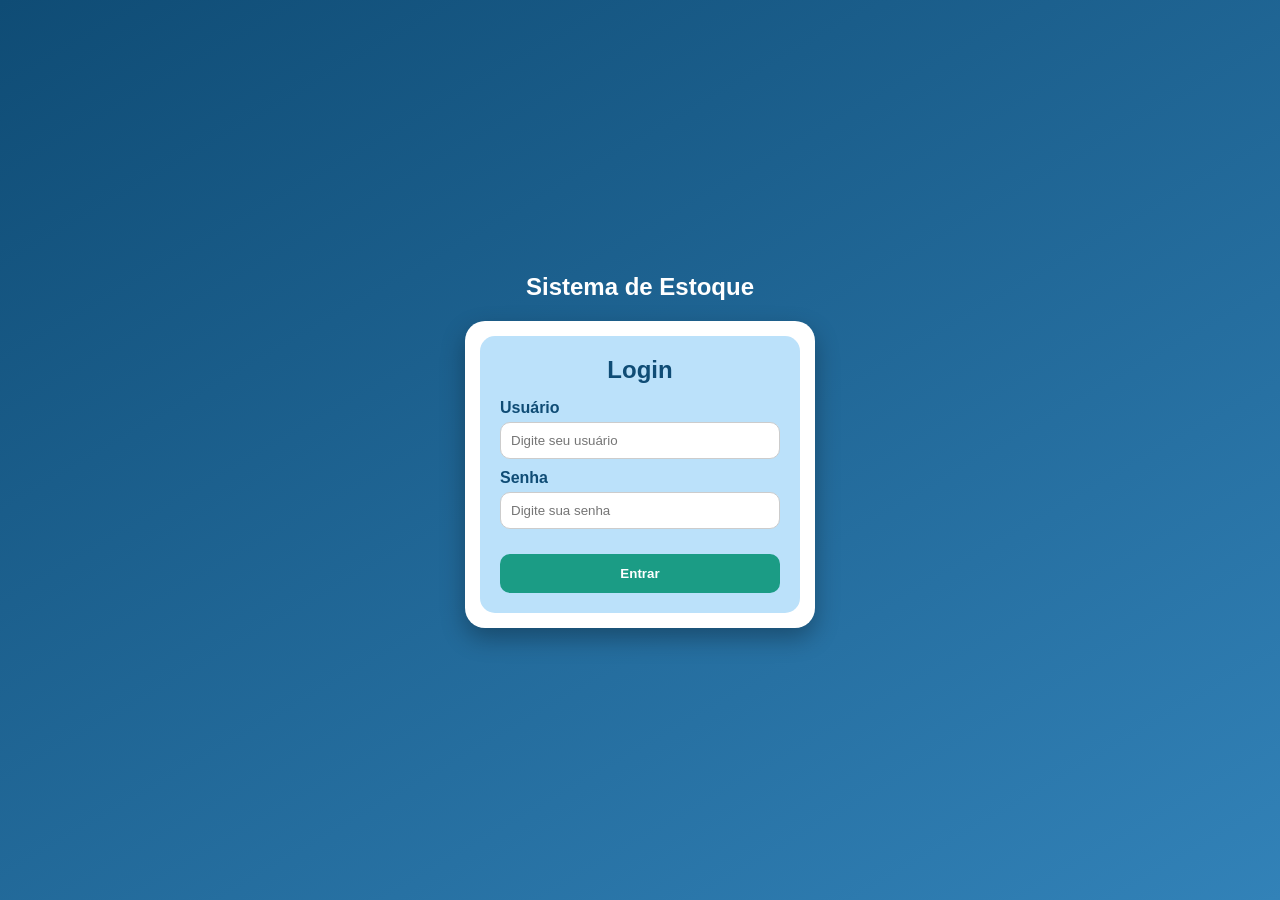
<file: src/main/webapp/index.html>
<!DOCTYPE html>
<html lang="en">
<head>
    <meta charset="UTF-8">
    <meta name="viewport" content="width=device-width, initial-scale=1.0">
    <link rel="stylesheet" href="CSS/reset.css"/>
    <link rel="stylesheet" href="CSS/color.css"/>
    <link rel="stylesheet" href="CSS/login.css"/>
    <title>Sistema estoque</title>
</head>
<body>
    <header>
         <h1>Sistema de Estoque</h1>
    </header>
    <main class="container">
        <form action="login" method="post">
            <div class="content">
                <h2>Login</h2>
                <div class="input-box">
                    <label>Usuário</label>
                    <input type="text" name="users" class="inputUser" placeholder="Digite seu usuário"/>
                </div>
                <div class="input-box">
                    <label>Senha</label>
                    <input type="password" name="passw" class="inputPassword" placeholder="Digite sua senha"/>
                </div>
                <button type="submit">Entrar</button>
            </div>
        </form>
    </main>
    <footer></footer>
</body>
</html>
</file>
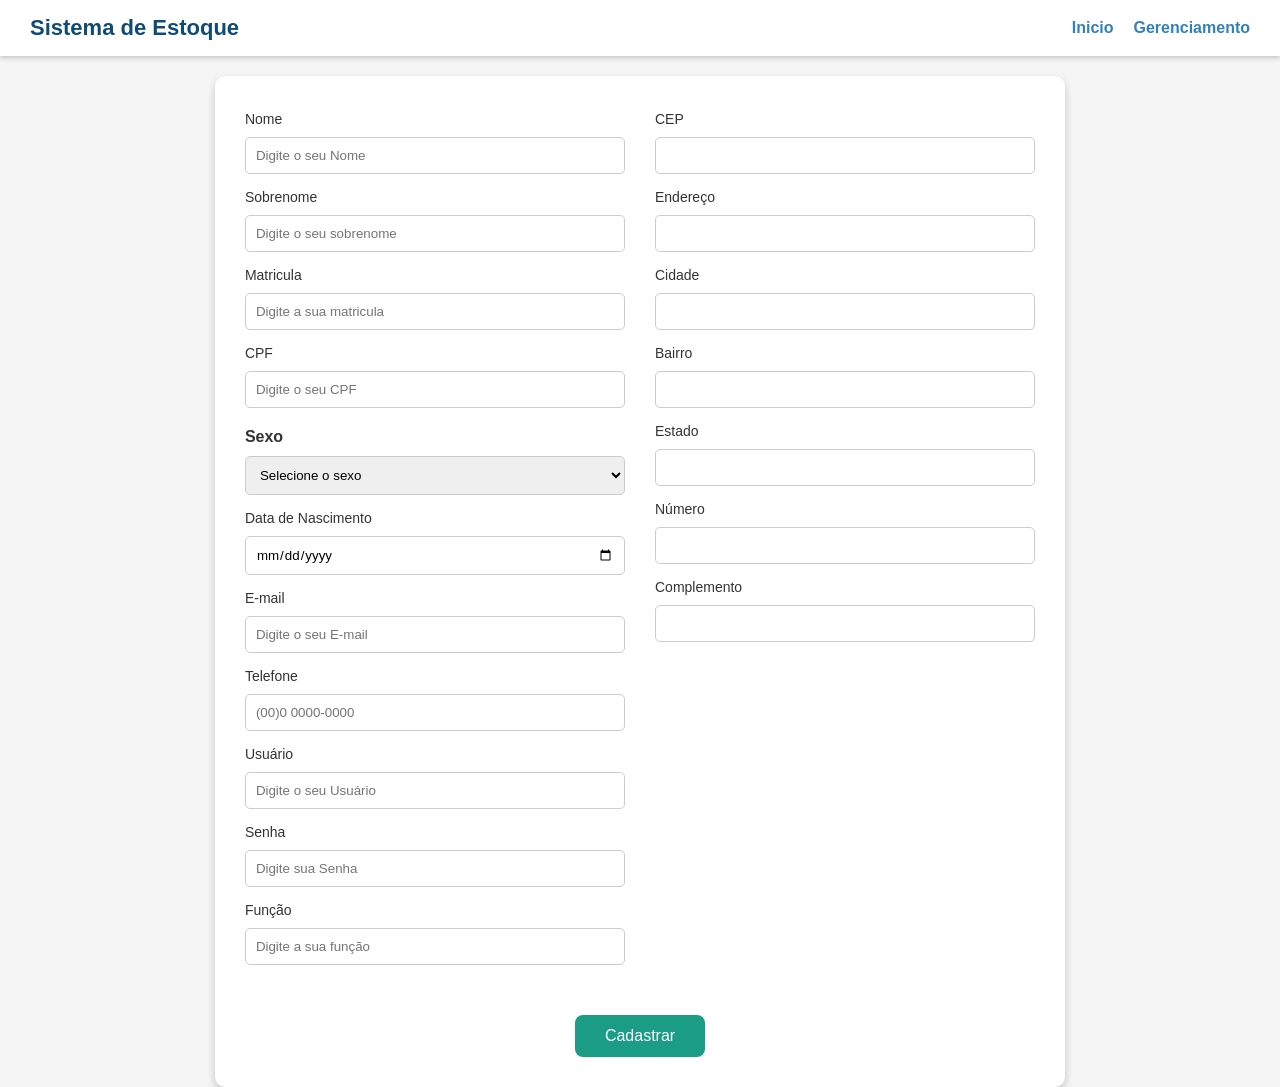
<file: src/main/webapp/pages/cadastro.html>
<!DOCTYPE html>
<html>
    <head>
        <link rel="stylesheet" href="../CSS/reset.css"/>
        <link rel="stylesheet" href="../CSS/color.css"/>
        <link rel="stylesheet" href="../CSS/cadastro.css">
        <title>Cadastro</title>
        <meta charset="UTF-8">
        <meta name="viewport" content="width=device-width, initial-scale=1.0">
    </head>
    <body>
         <header id="header">
            <h1 id="tituloCadastro">Sistema de Estoque</h1>
            <nav>
                <ul>
                    <li><a href="dashboard.html">Inicio</a></li>
                    <li><a href="dashboard.html">Gerenciamento</a></li>
                </ul>
            </nav>
        </header>
        <main id="main" >
            <form action="cadastro" method="POST">
                <div class="container">
                    <div class="dadosPessoais">
                        <label for="nameFirst">Nome</label>
                        <input type="text" name="nameFirst" id="nameFirst" placeholder="Digite o seu Nome" />

                        <label for="sobreNome">Sobrenome</label>
                        <input type="text" name="sobreNome" id="sobreNome" placeholder="Digite o seu sobrenome" />

                        <label for="matricula">Matricula</label>
                        <input type="text" name="matricula" id="matricula" placeholder="Digite a sua matricula" />

                        <label for="cpf">CPF</label>
                        <input type="text" name="cpf" id="cpf" placeholder="Digite o seu CPF" />

                        <p>Sexo</p>
                        <select name="opcao" id="opcao">
                            <option value="">Selecione o sexo</option>
                            <option value="1">Masculino</option>
                            <option value="2">Feminino</option>
                        </select>

                        <label for="dtaNascimento">Data de Nascimento</label>
                        <input type="date" name="dtaNascimento" id="dtaNascimento" />

                        <label for="email">E-mail</label>
                        <input type="email" name="email" id="email" placeholder="Digite o seu E-mail" />

                        <label for="telefone">Telefone</label>
                        <input type="tel" name="telefone" id="telefone" placeholder="(00)0 0000-0000" />

                        <label for="usuario">Usuário</label>
                        <input type="text" name="usuario" id="usuario" placeholder="Digite o seu Usuário"/>

                        <label for="senha">Senha</label>
                        <input type="password" name="senha" id="senha" placeholder="Digite sua Senha"/>

                        <label for="funcao">Função</label>
                        <!-- Campo função com sugestões pré-definidas -->
                        <input type="text" name="funcao" id="funcao" placeholder="Digite a sua função"
                               list="listafuncoes" autocomplete="off" />
                        <datalist id="listafuncoes">
                            <option value="Estoquista">
                            <option value="Gerente">
                            <option value="Supervisor">
                            <option value="Operador">
                            <option value="Auxiliar">
                            <option value="Analista">
                            <option value="Coordenador">
                            <option value="ADMIN">
                        </datalist>
                    </div>
                    <div class="containerEndereco">
                        <label for="cep">CEP</label>
                        <input type="text" name="cep" id="cep"  />

                        <label for="endereco">Endereço</label>
                        <input type="text" name="endereco" id="endereco" />

                        <label for="cidade">Cidade</label>
                        <input type="text" name="cidade" id="cidade" />

                        <label for="bairro">Bairro</label>
                        <input type="text" name="bairro" id="bairro" />

                        <label for="estado">Estado</label>
                        <input type="text" name="estado" id="estado" />

                        <label for="numero">Número</label>
                        <input type="number" name="numero" id="numero" />

                        <label for="complemento">Complemento</label>
                        <input type="text" name="complemento" id="complemento" />
                    </div>
                    <div class="btn">
                        <button type="submit">Cadastrar</button>
                    </div>
                </div>
            </form>
        </main>
        <script src="../js/cep.js"></script>
        <script src="../js/cadastroValidacoes.js"></script>
    </body>
</html>
</file>
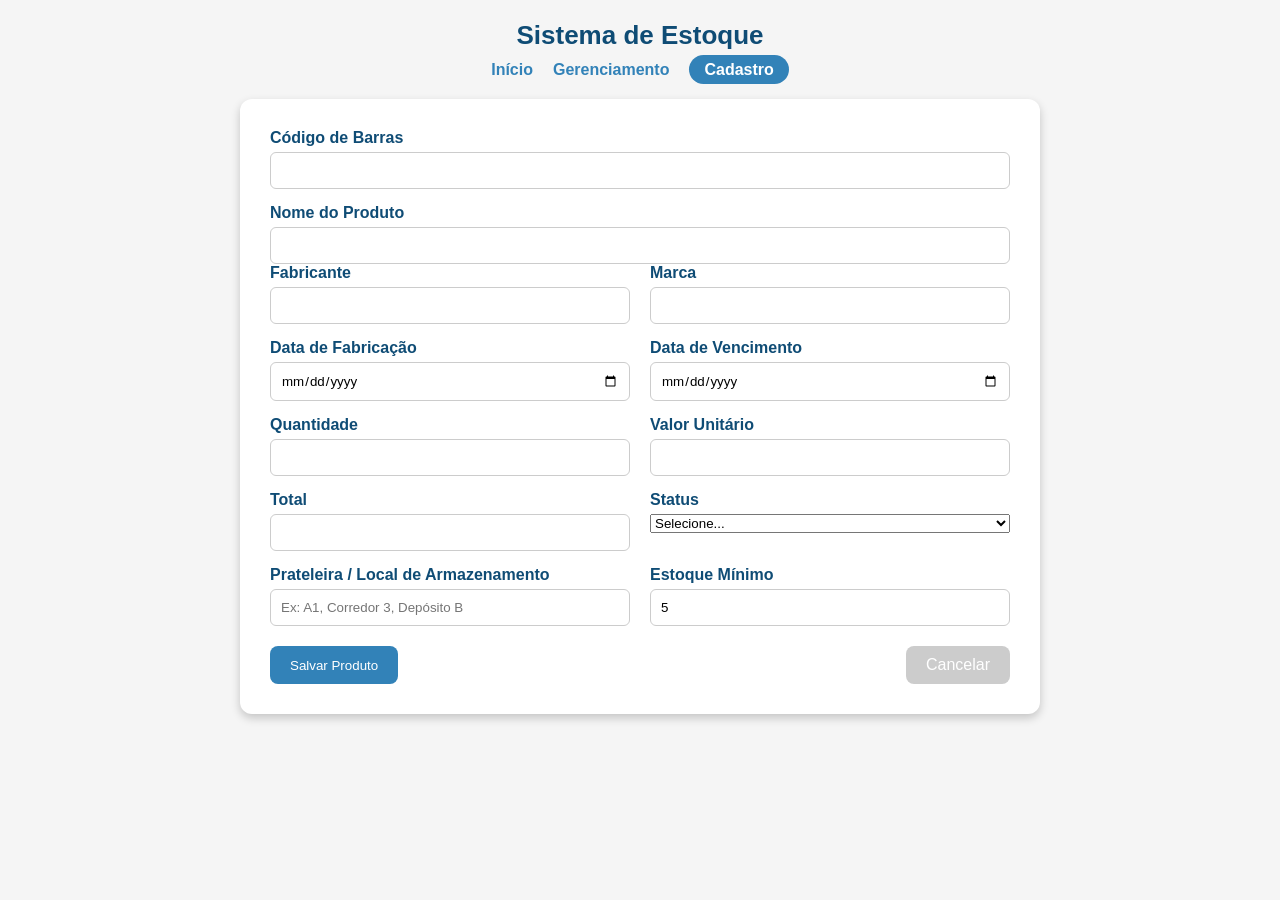
<file: src/main/webapp/pages/cadastroProdutos.html>
<!DOCTYPE html>
<html lang="pt-br">
    <head>
        <link rel="stylesheet" href="../CSS/reset.css" />
        <link rel="stylesheet" href="../CSS/color.css" />
        <link rel="stylesheet" href="../CSS/CadastroProdutos.css" />
        <title>Cadastro Produto</title>
        <meta charset="UTF-8">
        <meta name="viewport" content="width=device-width, initial-scale=1.0">
    </head>
    <body>
        <header id="header">
            <h1 id="tituloCadastro">Sistema de Estoque</h1>
            <nav id="menu">
                <ul class="menu-lista">
                    <li><a href="dashboard.html">Início</a></li>
                    <li><a href="dashboard.html">Gerenciamento</a></li>
                    <li><a href="cadastro.html" class="btn-menu">Cadastro</a></li>
                </ul>
            </nav>
        </header>
        <main>
            <section id="form-container">
                <form action="../cadastroProdutos" method="POST" id="formCadastro">

                    <div class="linha-form">
                        <div class="grupo-form">
                            <label for="codigoBarras">Código de Barras</label>
                            <input type="text" name="codigoBarras" id="codigoBarras" required />
                        </div>
                    </div>

                    <div class="grupo-form">
                        <label for="nomeProduto">Nome do Produto</label>
                        <input type="text" name="nomeProduto" id="nomeProduto" required />
                    </div>

                    <div class="linha-form">
                        <div class="grupo-form">
                            <label for="fabricante">Fabricante</label>
                            <input type="text" name="fabricante" id="fabricante" required />
                        </div>

                        <div class="grupo-form">
                            <label for="marca">Marca</label>
                            <input type="text" name="marca" id="marca" required />
                        </div>
                    </div>

                    <div class="linha-form">
                        <div class="grupo-form">
                            <label for="dataFabricacao">Data de Fabricação</label>
                            <input type="date" name="dataFabricacao" id="dataFabricacao" required />
                        </div>

                        <div class="grupo-form">
                            <label for="dataVencimento">Data de Vencimento</label>
                            <input type="date" name="dataVencimento" id="dataVencimento" required />
                        </div>
                    </div>

                    <div class="linha-form">
                        <div class="grupo-form">
                            <label for="quantidade">Quantidade</label>
                            <input type="number" name="quantidade" id="quantidade" required />
                        </div>

                        <div class="grupo-form">
                            <label for="valor">Valor Unitário</label>
                            <input type="number" step="0.01" name="valor" id="valor" required />
                        </div>
                    </div>

                    <div class="linha-form">
                        <div class="grupo-form">
                            <label for="total">Total</label>
                            <input type="number" step="0.01" name="total" id="total" readonly />
                        </div>

                        <div class="grupo-form">
                            <label for="status">Status</label>
                            <select name="status" id="status" required>
                                <option value="">Selecione...</option>
                                <option value="entrada">Entrada</option>
                                <option value="saida">Saída</option>
                            </select>
                        </div>
                    </div>

                    <div class="linha-form">
                        <div class="grupo-form">
                            <label for="prateleira">Prateleira / Local de Armazenamento</label>
                            <input type="text" name="prateleira" id="prateleira" placeholder="Ex: A1, Corredor 3, Depósito B" required />
                        </div>

                        <div class="grupo-form">
                            <label for="estoqueMinimo">Estoque Mínimo</label>
                            <input type="number" name="estoqueMinimo" id="estoqueMinimo" placeholder="Ex: 5" min="0" value="5" required />
                        </div>
                    </div>

                    <div class="acoes-form">
                        <button type="submit" class="btn-salvar">Salvar Produto</button>
                        <a href="dashboard.html" class="btn-cancelar">Cancelar</a>
                    </div>
                </form>
            </section>
        </main>

        <script src="../js/CadastroProdutos.js"></script>
    </body>
</html>
</file>
<file: src/main/webapp/CSS/color.css>
:root {
    /* Cores principais */
    --primary-dark: #0f4c75;
    --primary-medium: #3282b8;
    --primary-light: #bbe1fa;

    /* Cor de ação (botões / confirmação) */
    --success: #1b9c85;
    --success-hover: #157a6e;

    /* Neutros */
    --white: #ffffff;
    --gray-light: #f5f5f5;
    --gray-medium: #cccccc;
    --gray-dark: #333333;

    /* Sombra */
    --shadow-default: rgba(0, 0, 0, 0.2);
}
</file>
<file: src/main/webapp/CSS/login.css>
/* Limpeza total de margens e bordas */
* {
    margin: 0;
    padding: 0;
    box-sizing: border-box; /* ISSO IMPEDE O INPUT DE SAIR DA CAIXA */
}

body {
    width: 100%;
    min-height: 100vh;
    background: linear-gradient(150deg, #0f4c75, #3282b8);
    display: flex;
    flex-direction: column;
    justify-content: center;
    align-items: center;
    font-family: Arial, sans-serif;
}

header h1 {
    color: white;
    margin-bottom: 20px;
    font-size: 24px;
}

.container {
    background-color: white; /* Verifique se no color.css é --white */
    width: 350px;
    padding: 15px;
    border-radius: 20px;
    box-shadow: 0 10px 25px rgba(0,0,0,0.3);
}

form {
    background-color: #bbe1fa; /* var(--primary-light) */
    border-radius: 15px;
    padding: 20px;
    width: 100%; /* Ocupa o espaço da container */
    display: block; /* Garante comportamento de bloco */
}

.content h2 {
    text-align: center;
    color: #0f4c75;
    margin-bottom: 15px;
}

.input-box {
    width: 100%;
    margin-bottom: 10px;
}

label {
    display: block;
    color: #0f4c75;
    font-weight: bold;
    margin-bottom: 5px;
}

input {
    width: 100%; /* Com o box-sizing: border-box, ele não vai entortar */
    padding: 10px;
    border-radius: 10px;
    border: 1px solid #ccc;
    display: block;
}

button {
    width: 100%;
    padding: 12px;
    margin-top: 15px;
    background-color: #1b9c85;
    color: white;
    border: none;
    border-radius: 10px;
    font-weight: bold;
    cursor: pointer;
}
</file>
<file: src/main/webapp/CSS/cadastro.css>
body {
    background-color: var(--gray-light);
    color: var(--gray-dark);
}

#header {
    display: flex;
    justify-content: space-between;
    align-items: center;
    background-color: var(--white);
    padding: 15px 30px;
    box-shadow: 0 2px 5px var(--shadow-default);
    margin-bottom: 20px;
}

#tituloCadastro{
    font-size: 22px;
    color: var(--primary-dark);
}

nav ul {
    display: flex;
    list-style: none;
    gap: 20px;
}

nav a {
    text-decoration: none;
    color: var(--primary-medium);
    font-weight: bold;
}

nav a:hover {
    color: var(--primary-dark);
}

#main {
    display: flex;
    justify-content: center;
}

.container{
    background-color: var(--white);
    padding: 30px;
    border-radius: 10px;
    box-shadow: 0 4px 8px var(--shadow-default);
    width: 100%;
    max-width: 1100px;
    display: flex;
    gap: 30px;
    flex-wrap: wrap;
}

.dadosPessoais,
.containerEndereco {
    flex: 1;
    min-width: 300px;
    display: flex;
    flex-direction: column;
    gap: 10px;
}

label {
    font-size: 14px;
    margin-top: 5px;
}

input,
select {
    padding: 10px;
    border-radius: 5px;
    border: 1px solid var(--gray-medium);
    outline: none;
    transition: 0.2s;
}

input:focus,
select:focus {
    border-color: var(--primary-medium);
}

.dadosPessoais p {
    margin-top: 10px;
    font-weight: bold;
}

.btn {
    width: 100%;
    display: flex;
    justify-content: center;
    margin-top: 20px;
}

.btn button {
    padding: 12px 30px;
    background-color: var(--success);
    color: var(--white);
    border: none;
    border-radius: 8px;
    font-size: 16px;
    cursor: pointer;
    transition: 0.2s;
}

.btn button:hover {
    background-color: var(--success-hover);
}
</file>
<file: src/main/webapp/CSS/CadastroProdutos.css>
body {
    background-color: var(--gray-light);
    font-family: Arial, Helvetica, sans-serif;
    padding: 20px;
}

#header {
    text-align: center;
    margin-bottom: 20px;
}

#tituloCadastro {
    font-size: 26px;
    color: var(--primary-dark);
    margin-bottom: 10px;
}

#menu {
    display: flex;
    justify-content: center;
}

.menu-lista {
    display: flex;
    gap: 20px;
    list-style: none;
}

.menu-lista a {
    text-decoration: none;
    color: var(--primary-medium);
    font-weight: bold;
}

.menu-lista a:hover {
    color: var(--primary-dark);
}

.btn-menu {
    background-color: var(--primary-medium);
    color: white !important;
    padding: 6px 15px;
    border-radius: 20px;
}

#form-container {
    max-width: 800px;
    margin: 0 auto;
    background-color: var(--white);
    padding: 30px;
    border-radius: 12px;
    box-shadow: 0 4px 10px var(--shadow-default);
}

.linha-form {
    display: flex;
    gap: 20px;
    margin-bottom: 15px;
    flex-wrap: wrap;
}

.grupo-form {
    display: flex;
    flex-direction: column;
    flex: 1;
}

.grupo-form.full {
    width: 100%;
}

.grupo-form label {
    margin-bottom: 5px;
    font-weight: bold;
    color: var(--primary-dark);
}

.grupo-form input {
    padding: 10px;
    border-radius: 6px;
    border: 1px solid var(--gray-medium);
    outline: none;
}

.grupo-form input:focus {
    border-color: var(--primary-medium);
}

.acoes-form {
    display: flex;
    justify-content: space-between;
    margin-top: 20px;
}

.btn-salvar {
    background-color: var(--primary-medium);
    color: white;
    border: none;
    padding: 10px 20px;
    border-radius: 8px;
    cursor: pointer;
}

.btn-salvar:hover {
    background-color: var(--primary-dark);
}

.btn-cancelar {
    background-color: var(--gray-medium);
    color: white;
    text-decoration: none;
    padding: 10px 20px;
    border-radius: 8px;
}

.btn-cancelar:hover {
    background-color: var(--gray-dark);
}
</file>
